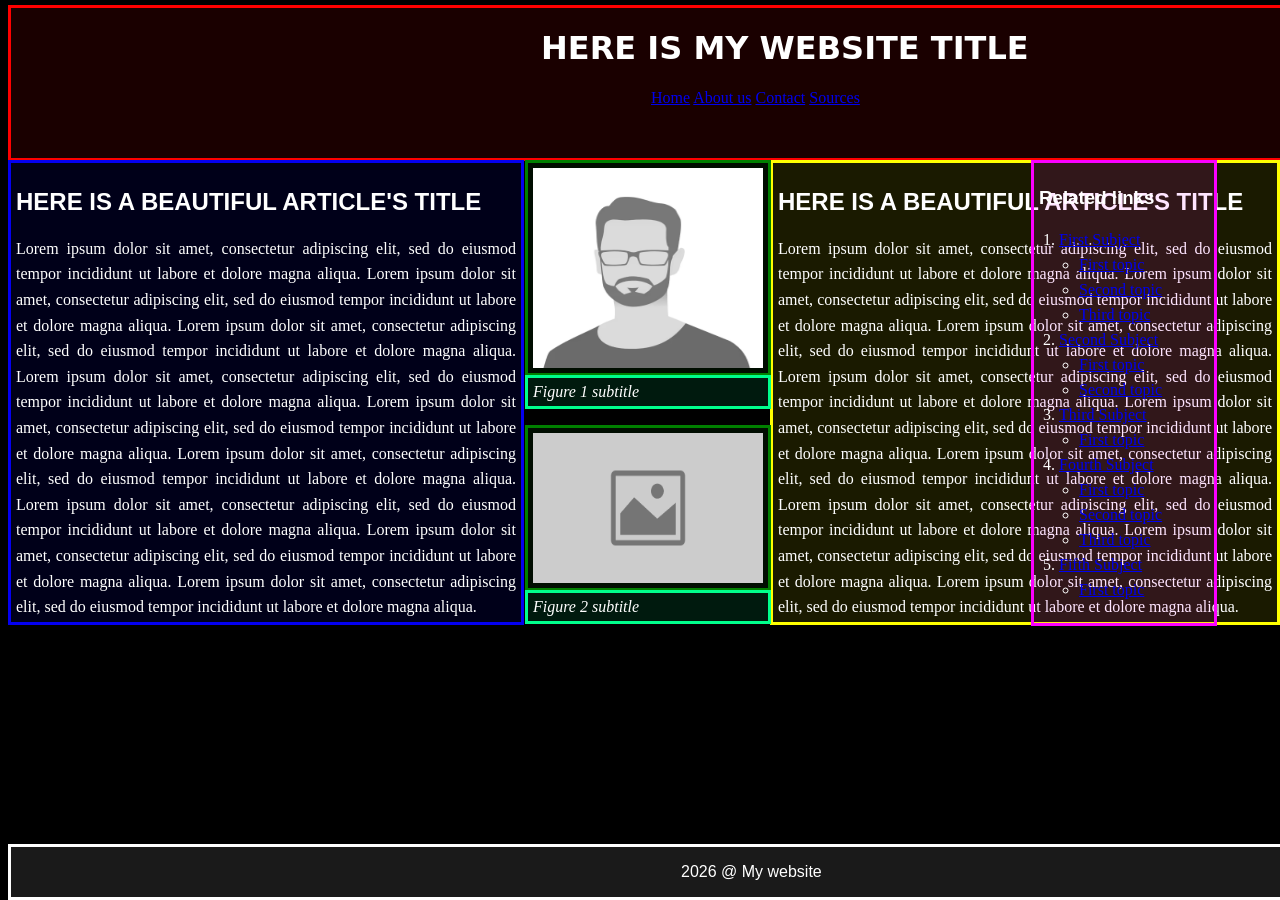
<file: aula02 - introducao html/index.html>
<!DOCTYPE html>
<html lang="en">
<head>
    <meta charset="UTF-8">
    <meta name="viewport" content="width=device-width, initial-scale=1.0">
    <link rel="stylesheet" href = "css/style.css">
    <title>Semantic HTML page</title>
</head>
<body>
    <header>
        <h1>HERE IS MY WEBSITE TITLE</h1>
        <nav>
            <a href = "#">Home</a>
            <a href = "#">About us</a>
            <a href = "#">Contact</a>
            <a href = "#">Sources</a>
        </nav>
    </header>
    <main>
        <article>
            <h2>HERE IS A BEAUTIFUL ARTICLE'S TITLE</h2>
            <p>Lorem ipsum dolor sit amet, consectetur adipiscing elit, sed do eiusmod tempor incididunt ut labore et dolore magna aliqua. Lorem ipsum dolor sit amet, consectetur adipiscing elit, sed do eiusmod tempor incididunt ut labore et dolore magna aliqua. Lorem ipsum dolor sit amet, consectetur adipiscing elit, sed do eiusmod tempor incididunt ut labore et dolore magna aliqua. Lorem ipsum dolor sit amet, consectetur adipiscing elit, sed do eiusmod tempor incididunt ut labore et dolore magna aliqua. Lorem ipsum dolor sit amet, consectetur adipiscing elit, sed do eiusmod tempor incididunt ut labore et dolore magna aliqua. Lorem ipsum dolor sit amet, consectetur adipiscing elit, sed do eiusmod tempor incididunt ut labore et dolore magna aliqua. Lorem ipsum dolor sit amet, consectetur adipiscing elit, sed do eiusmod tempor incididunt ut labore et dolore magna aliqua. Lorem ipsum dolor sit amet, consectetur adipiscing elit, sed do eiusmod tempor incididunt ut labore et dolore magna aliqua. Lorem ipsum dolor sit amet, consectetur adipiscing elit, sed do eiusmod tempor incididunt ut labore et dolore magna aliqua.</p>
        </article>
        <article2>
            <h2>HERE IS A BEAUTIFUL ARTICLE'S TITLE</h2>
            <p>Lorem ipsum dolor sit amet, consectetur adipiscing elit, sed do eiusmod tempor incididunt ut labore et dolore magna aliqua. Lorem ipsum dolor sit amet, consectetur adipiscing elit, sed do eiusmod tempor incididunt ut labore et dolore magna aliqua. Lorem ipsum dolor sit amet, consectetur adipiscing elit, sed do eiusmod tempor incididunt ut labore et dolore magna aliqua. Lorem ipsum dolor sit amet, consectetur adipiscing elit, sed do eiusmod tempor incididunt ut labore et dolore magna aliqua. Lorem ipsum dolor sit amet, consectetur adipiscing elit, sed do eiusmod tempor incididunt ut labore et dolore magna aliqua. Lorem ipsum dolor sit amet, consectetur adipiscing elit, sed do eiusmod tempor incididunt ut labore et dolore magna aliqua. Lorem ipsum dolor sit amet, consectetur adipiscing elit, sed do eiusmod tempor incididunt ut labore et dolore magna aliqua. Lorem ipsum dolor sit amet, consectetur adipiscing elit, sed do eiusmod tempor incididunt ut labore et dolore magna aliqua. Lorem ipsum dolor sit amet, consectetur adipiscing elit, sed do eiusmod tempor incididunt ut labore et dolore magna aliqua.</p>
        </article2>
        <aside>
            <h3>Related links</h3>
            <ol>
                <li><a href = "#">First Subject</a></li>
                    <ul>
                        <li><a href = "#">First topic</a></li>
                        <li><a href = "#">Second topic</a></li>
                        <li><a href = "#">Third topic</a></li>
                    </ul>
                <li><a href = "#">Second Subject</a></li>
                    <ul>
                        <li><a href = "#">First topic</a></li>
                        <li><a href = "#">Second topic</a></li>
                    </ul>
                <li><a href = "#">Third Subject</a></li>
                    <ul>
                        <li><a href = "#">First topic</a></li>
                    </ul>
                <li><a href = "#">Fourth Subject</a></li>
                    <ul>
                        <li><a href = "#">First topic</a></li>
                        <li><a href = "#">Second topic</a></li>
                        <li><a href = "#">Third topic</a></li>
                    </ul>
                <li><a href = "#">Fifth Subject</a></li>
                    <ul>
                        <li><a href = "#">First topic</a></li>
                    </ul>
            </ol>
        </aside>
        <figure class="figure1">
            <img src="images/default_img2.jpg" alt="Nothing_Just_Test">
            <figcaption>Figure 1 subtitle</figcaption>
        </figure>

        <figure class="figure2">
            <img src="images/default_img.jpg" alt="Nothing_Just_Test">
            <figcaption>Figure 2 subtitle</figcaption>
        </figure>    
    </main>
    <footer>
        <p>2026 @ My website</p>
    </footer>
</body>
</html>
</file>
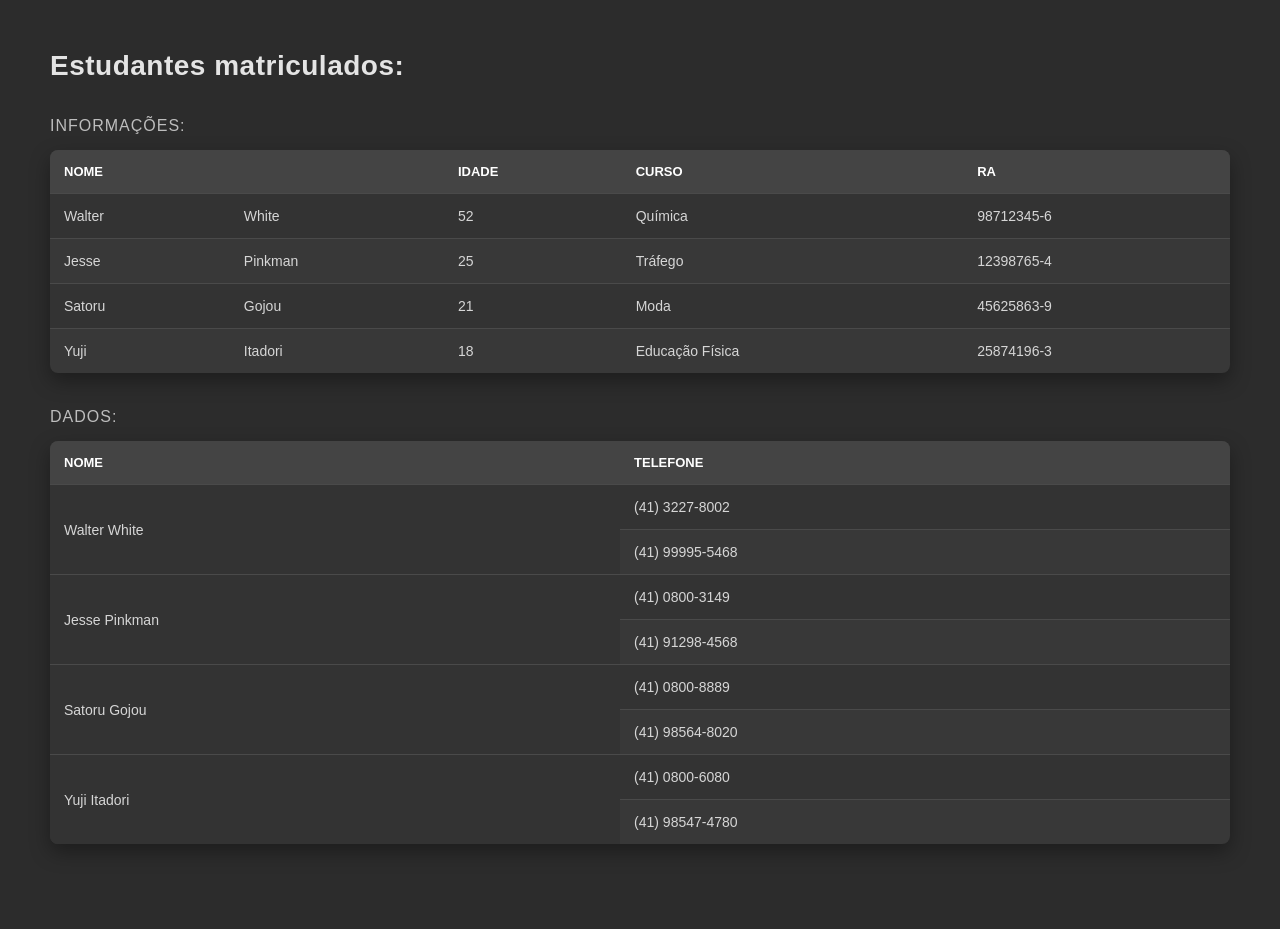
<file: aula03 - tables/index.html>
<!DOCTYPE html>
<html lang="pt-br">
<head>
    <meta charset="UTF-8">
    <title>Tabela HTML</title>
    <link rel = "stylesheet" href = "css/style.css">
</head>
<body>

    <h1>Estudantes matriculados:</h1>

    <h2>Informações:</h2>
    
    <table>
        <tr>
            <th colspan="2">Nome</th>
            <th>Idade</th>
            <th>Curso</th>
            <th>RA</th>
        </tr>
        <tr>
            <td>Walter</td>
            <td>White</td>
            <td>52</td>
            <td>Química</td>
            <td>98712345-6</td>
        </tr>
        <tr>
            <td>Jesse</td>
            <td>Pinkman</td>
            <td>25</td>
            <td>Tráfego</td>
            <td>12398765-4</td>
        </tr>
        <tr>
            <td>Satoru</td>
            <td>Gojou</td>
            <td>21</td>
            <td>Moda</td>
            <td>45625863-9</td>
        </tr>
        <tr>
            <td>Yuji</td>
            <td>Itadori</td>
            <td>18</td>
            <td>Educação Física</td>
            <td>25874196-3</td>
        </tr>
    </table>

    <h2>Dados:</h2>

    <table>
        <tr>
            <th>Nome</th>
            <th>Telefone</th>
        </tr>
        <tr>
            <td rowspan="2">Walter White</td>
            <td>(41) 3227-8002</td>
        </tr>
        <tr>
            <td>(41) 99995-5468</td>
        </tr>
        <tr>
            <td rowspan="2">Jesse Pinkman</td>
            <td>(41) 0800-3149</td>
        </tr>
        <tr>
            <td>(41) 91298-4568</td>
        </tr>
        <tr>
            <td rowspan="2">Satoru Gojou</td>
            <td>(41) 0800-8889</td>
        </tr>
        <tr>
            <td>(41) 98564-8020</td>
        </tr>
        <tr>
            <td rowspan="2">Yuji Itadori</td>
            <td>(41) 0800-6080</td>
        </tr>
        <tr>
            <td>(41) 98547-4780</td>
        </tr>
    </table>

</body>
</html>
</file>
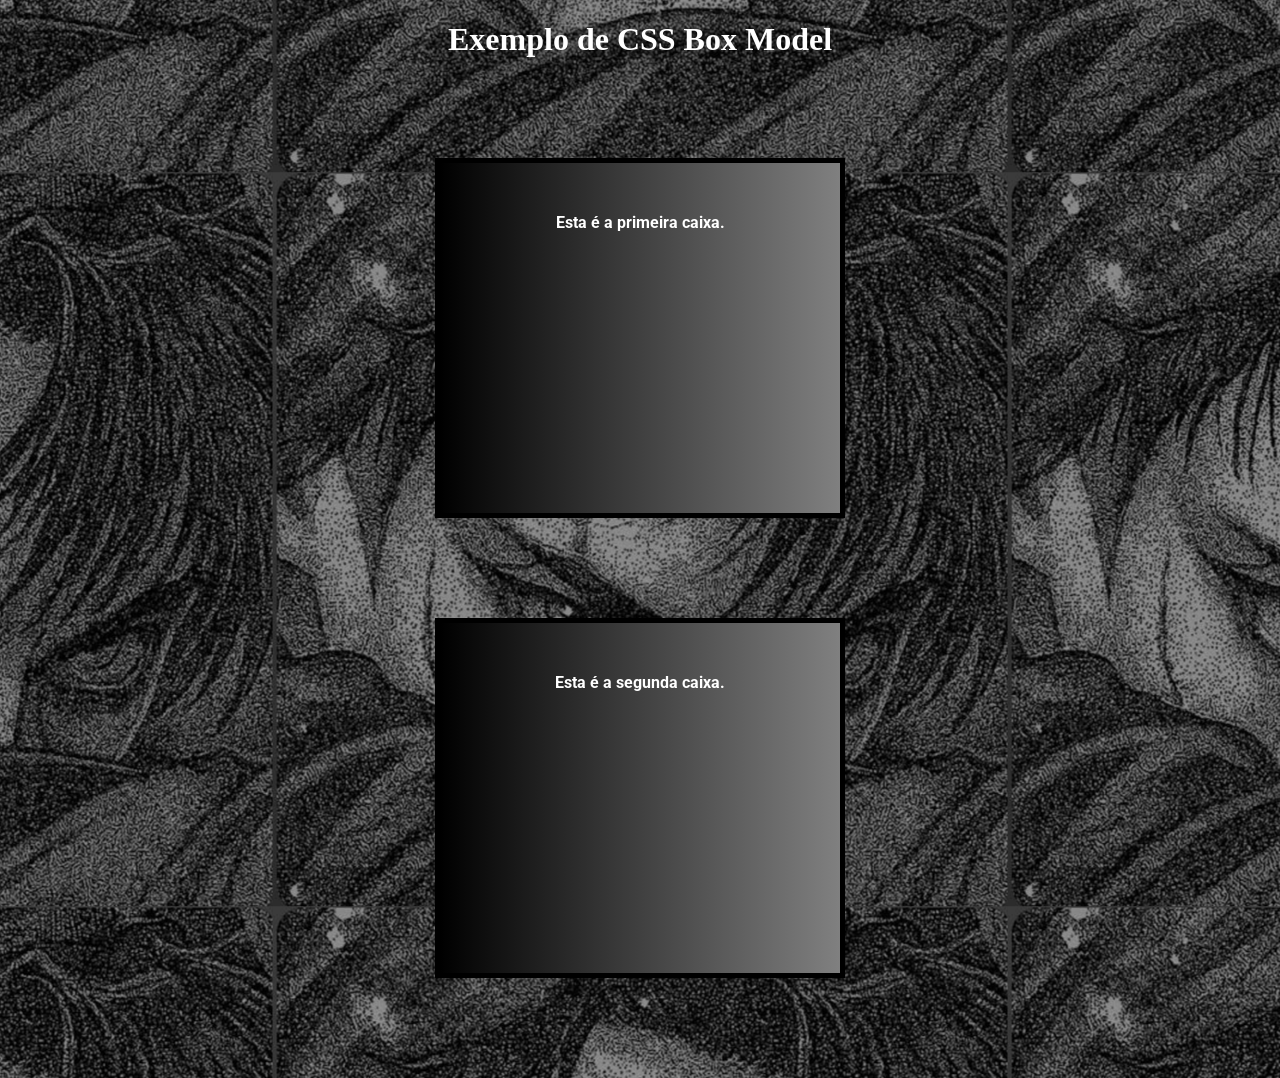
<file: aula05 - css box/index.html>
<!DOCTYPE html>
<html lang="pt">
<head>
    <meta charset="UTF-8">
    <meta name="viewport" content="width=device-width, initial-scale=1.0">
    <title>Exemplo de Box Model</title>
    <link rel="stylesheet" href="style.css">
    <link href="https://fonts.googleapis.com/css2?family=Roboto&display=swap" rel="stylesheet">
</head>
<body>
    <h1>Exemplo de CSS Box Model</h1>
    <div class="box">Esta é a primeira caixa.</div>
    <div class="box">Esta é a segunda caixa.</div>
</body>
</html>
</file>
<file: aula02 - introducao html/css/style.css>
aside {
    position: absolute;
    top: 160px;
    right: 63px;
    width: 170px;
    height: 450px;
    border: 3px solid rgb(251, 0, 255);
    padding: 5px;
    background-color: rgba(251, 0, 255, 0.1);
    color: white;
    h3 {
        font-family: 'Franklin Gothic Medium', 'Arial Narrow', Arial, sans-serif;
    }
}

h1 {
    color: white;
    position: relative;
    right: 0;
    left: 530px;
    font-family: system-ui, -apple-system, BlinkMacSystemFont, 'Segoe UI', Roboto, Oxygen, Ubuntu, Cantarell, 'Open Sans', 'Helvetica Neue', sans-serif;
}


header{
    position: absolute;
    top: 5px;
    width: 1460px;
    height: 150px;
    border: 3px solid rgb(255, 0, 0);
    background-color: rgba(255,0,0,0.1);
}

nav {
    color: rgb(0, 183, 255);
    position: relative;
    right: 0;
    left: 640px;
    font-family: 'Times New Roman', Times, serif;
}

footer {
    position: absolute;
    width: 1460px;
    height: 50px;
    border: 3px solid rgb(255, 255, 255);
    bottom: 0;
    background-color: rgba(255, 255, 255, 0.1);
    p {
        color: white;
        position: relative;
        left: 670px;
        font-family: Impact, Haettenschweiler, 'Arial Narrow', sans-serif;
    }
}

article {
    position: absolute;
    left: 8px;
    top: 160px;
    border: 3px solid rgb(4, 0, 241);
    padding: 5px;
    padding-bottom: 20px;
    background-color: rgba(4, 0, 241, 0.1);
    h2 {
        font-family: Arial, Helvetica, sans-serif;
        color: white;
    }
    p {
        font-family: 'Times New Roman', Times, serif;
        text-align: justify;
        max-width: 500px;
        max-height: 350px;
        line-height: 1.6;
        color: white;
    }
}

article2 {
    position: absolute;
    left: 770px;
    top: 160px;
    border: 3px solid rgb(255, 255, 0);
    padding: 5px;
    padding-bottom: 20px;
    background-color: rgba(255, 255, 0, 0.1);
    h2{
        font-family: Arial, Helvetica, sans-serif;
        color: white;
    }
    p {
        font-family: 'Times New Roman', Times, serif;
        text-align: justify;
        max-width: 500px;
        max-height: 350px;
        line-height: 1.6;
        color: white;
}
}

.figure1 {
    img {
    width: 230px;
    height: 200px;
    position: absolute;
    top: 160px;
    left: 525px;
    border: 3px solid rgb(0, 128, 0);
    padding: 5px;
    background-color: rgba(0, 128, 0, 0.1);
    }
    figcaption {
        position: absolute;
        top: 375px;
        left: 525px;
        width: 230px;
        border: 3px solid rgb(0, 255, 140);
        padding: 5px;
    }
}

.figure2 {
    img {
    width: 230px;
    height: 150px;
    position: absolute;
    top: 425px;
    left: 525px;
    border: 3px solid rgb(0, 128, 0);
    padding: 5px;
    background-color: rgba(0, 128, 0, 0.1);
    }
    figcaption {
        position: absolute;
        top: 590px;
        left: 525px;
        width: 230px;
        border: 3px solid rgb(0, 255, 140);
        padding: 5px;
    }
}

ul {
    padding-left: 20px;
}

ol {
    padding-left: 20px;
    line-height: 25px;
}

figcaption {
    font-family: Cambria, Cochin, Georgia, Times, 'Times New Roman', serif;
    font-style: italic;
    background-color: rgba(0, 255, 140, 0.1);
}

body {
    background-color: black;
    color: white;
}
</file>
<file: aula03 - tables/css/style.css>
* {
    margin: 0;
    padding: 0;
    box-sizing: border-box;
}

body {
    font-family: "Segoe UI", Roboto, Arial, sans-serif;
    background-color: #2c2c2c;
    color: #e4e4e4;
    padding: 50px;
}

h1 {
    font-size: 28px;
    margin-bottom: 25px;
    font-weight: 600;
    letter-spacing: 0.5px;
}

h2 {
    font-size: 16px;
    margin: 35px 0 15px 0;
    font-weight: 500;
    color: #bdbdbd;
    text-transform: uppercase;
    letter-spacing: 1px;
}

table {
    width: 100%;
    border-collapse: collapse;
    background-color: #383838;
    margin-bottom: 35px;
    border-radius: 8px;
    overflow: hidden;
    box-shadow: 0 8px 20px rgba(0, 0, 0, 0.35);
    transition: box-shadow 0.2s ease;
}

table:hover {
    box-shadow: 0 12px 28px rgba(0, 0, 0, 0.5);
}

th {
    text-align: left;
    padding: 14px;
    background-color: #444;
    font-weight: 600;
    font-size: 13px;
    color: #ffffff;
    text-transform: uppercase;
}

td {
    padding: 14px;
    font-size: 14px;
    color: #d6d6d6;
}

tr {
    border-bottom: 1px solid #4a4a4a;
}

tr:nth-child(even) {
    background-color: #333;
}

tr:hover {
    background-color: #4a4a4a;
}

tr:last-child {
    border-bottom: none;
}
</file>
<file: aula05 - css box/style.css>
.box {
    font-family: 'Roboto', sans-serif;
    text-align: center;
    color: white;
    width: 300px;
    height: 250px;
    padding: 50px;
    border: 5px solid black;
    margin: 100px auto;
    font-weight: bold;
    background: linear-gradient(to right, black, gray);
}

body {
    background-image: url(image.jpg);
    background-position: center;
}

h1 {
    color: white;
    text-align: center;
}
</file>
